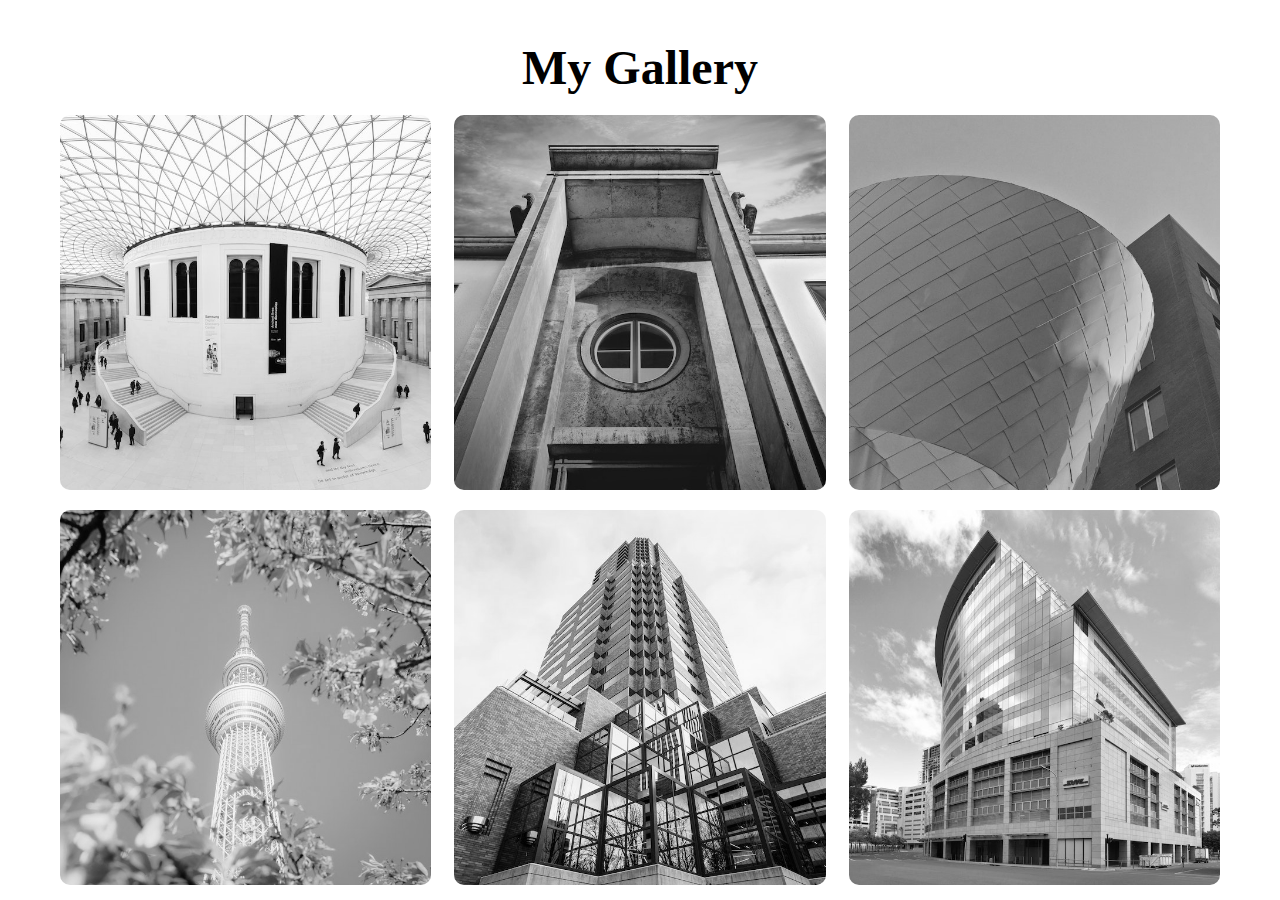
<file: Image Gallery/index.html>
<!DOCTYPE html>
<html lang="en">
<head>
  <meta charset="UTF-8">
  <meta http-equiv="X-UA-Compatible" content="IE=edge">
  <meta name="viewport" content="width=device-width, initial-scale=1.0">
  <title>Image Gallery</title>
  <link rel="stylesheet" href="styles.css">
</head>
<body>
  <div id="wrapper">

    <div class="container">
      <h1>My Gallery</h1>
      
      <div class="gallery">
        
        <figure class="card">
          <img src="assets/image1.jpg" alt="">
          <figcaption>image1</figcaption>
        </figure>
        <figure class="card">
          <img src="assets/image2.jpeg" alt="">
          <figcaption>image2</figcaption>
        </figure>
        <figure class="card">
          <img src="assets/image3.jpeg" alt="">
          <figcaption>image3</figcaption>
        </figure>
        <figure class="card">
          <img src="assets/image4.jpeg" alt="">
          <figcaption>image4</figcaption>
        </figure>
        <figure class="card">
          <img src="assets/image5.jpeg" alt="">
          <figcaption>image5</figcaption>
        </figure>
        <figure class="card">
          <img src="assets/image6.jpeg" alt="">
          <figcaption>image6</figcaption>
        </figure>
        <figure class="card">
          <img src="assets/image7.jpeg" alt="">
          <figcaption>image7</figcaption>
        </figure>
        <figure class="card">
          <img src="assets/image8.jpeg" alt="">
          <figcaption>image8</figcaption>
        </figure>
        <figure class="card">
          <img src="assets/image9.jpeg" alt="">
          <figcaption>image9</figcaption>
        </figure>
      </div>
    </div>

  
  </div>
</body>
</html>
</file>
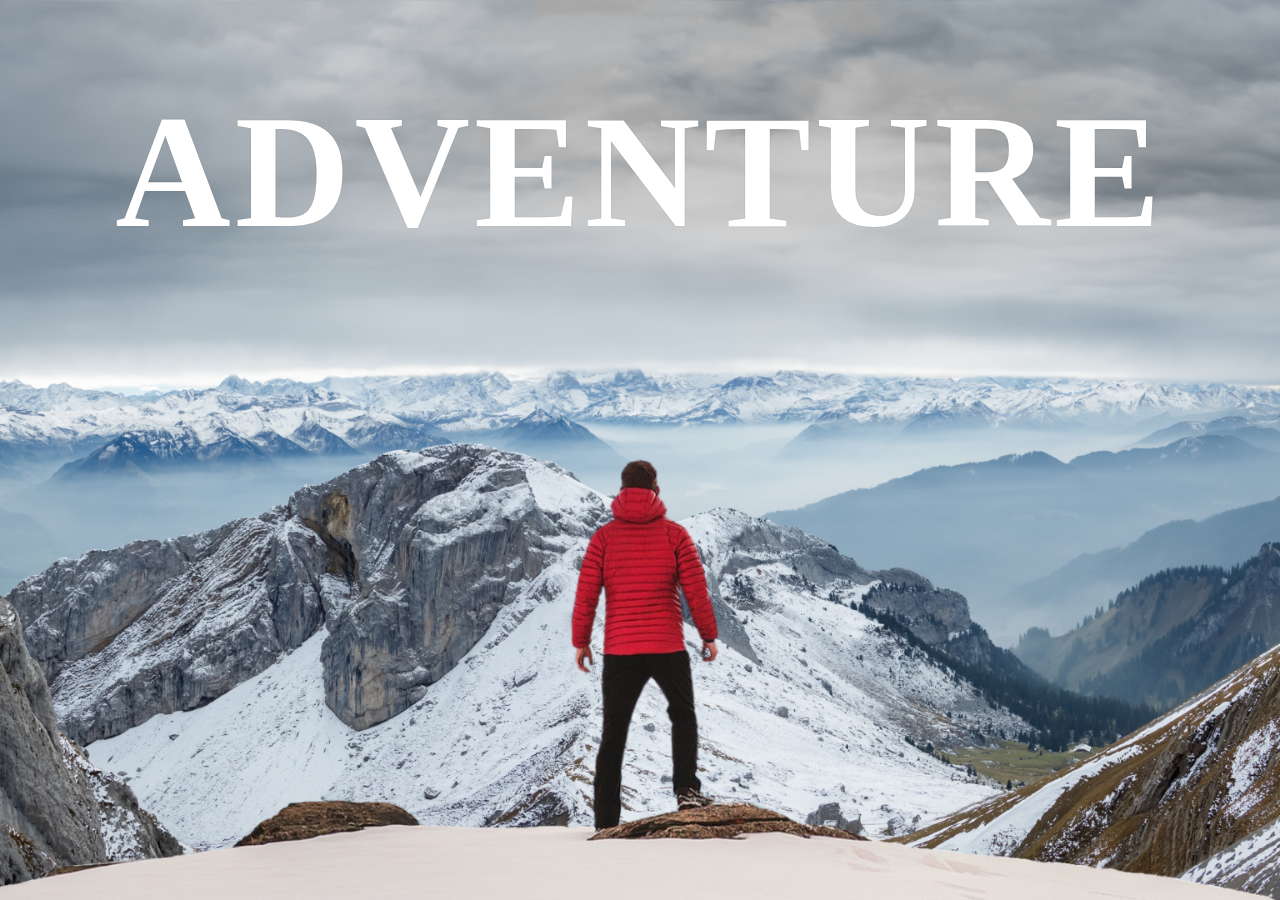
<file: parallax website/index.html>
<!DOCTYPE html>
<html lang="en">
<head>
    <meta charset="UTF-8">
    <meta http-equiv="X-UA-Compatible" content="IE=edge">
    <meta name="viewport" content="width=device-width, initial-scale=1.0">
    <title>Parallax Effect</title>
    <link rel="stylesheet" href="styles.css">
</head>
<body>

    <div id="wrapper">

        <div class="container">
            <img src="background.png" class="background">
            <img src="foreground.png" class="foreground">
            <h1>ADVENTURE</h1>
        </div>
        <section>
            <h2 class="secheading">Adventure Time</h2>
            <p class="text">Lorem ipsum dolor, sit amet consectetur adipisicing elit. Iure voluptatibus dolorum explicabo iste doloribus nobis repudiandae tenetur similique modi, iusto voluptates mollitia id, molestias error unde facilis vero quia dolor.
            <br><br>
            Lorem ipsum dolor sit amet consectetur adipisicing elit. Ipsa voluptatibus consectetur, accusamus adipisci harum ullam doloribus, perferendis eveniet expedita ipsam, similique asperiores dolore voluptas nihil. Assumenda libero voluptatem adipisci doloribus!</p>
            <div class="bg bg1">
                <h2 class="desc">BIKING</h2>
            </div>
            <p class="text">Lorem ipsum dolor, sit amet consectetur adipisicing elit. Iure voluptatibus dolorum explicabo iste doloribus nobis repudiandae tenetur similique modi, iusto voluptates mollitia id, molestias error unde facilis vero quia dolor.
            <br><br>
                Lorem ipsum dolor sit amet consectetur adipisicing elit. Ipsa voluptatibus consectetur, accusamus adipisci harum ullam doloribus, perferendis eveniet expedita ipsam, similique asperiores dolore voluptas nihil. Assumenda libero voluptatem adipisci doloribus!</p>
            <div class="bg bg2">
                <h2 class="desc">PARA GLIDING</h2>
            </div>
            <p class="text">Lorem ipsum dolor, sit amet consectetur adipisicing elit. Iure voluptatibus dolorum explicabo iste doloribus nobis repudiandae tenetur similique modi, iusto voluptates mollitia id, molestias error unde facilis vero quia dolor.
            <br><br>
                Lorem ipsum dolor sit amet consectetur adipisicing elit. Ipsa voluptatibus consectetur, accusamus adipisci harum ullam doloribus, perferendis eveniet expedita ipsam, similique asperiores dolore voluptas nihil. Assumenda libero voluptatem adipisci doloribus!</p>
            <div class="bg bg3">
                <h2 class="desc">SURFING</h2>
            </div>
            <p class="text">Lorem ipsum dolor, sit amet consectetur adipisicing elit. Iure voluptatibus dolorum explicabo iste doloribus nobis repudiandae tenetur similique modi, iusto voluptates mollitia id, molestias error unde facilis vero quia dolor.
            <br><br>
                Lorem ipsum dolor sit amet consectetur adipisicing elit. Ipsa voluptatibus consectetur, accusamus adipisci harum ullam doloribus, perferendis eveniet expedita ipsam, similique asperiores dolore voluptas nihil. Assumenda libero voluptatem adipisci doloribus!</p>

        </section>


    </div>
    
</body>
</html>
</file>
<file: Image Gallery/styles.css>
* {
  margin:0;
  padding:0;
  box-sizing:border-box;
}

#wrapper{
  height:100vh;
  overflow-x:hidden;
  overflow-y:auto;
}

.container{
  height:100%;
  max-width:1200px;
  margin:0 auto;
  padding:20px;
}

.container h1{
  margin: 20px 100px;
  text-align: center;
  margin-bottom: 20px;
  font-size: 3rem;
}

.gallery{
  display: flex;
  flex-wrap: wrap;
  justify-content: space-between;
}


.card {
  width:32%;
  position:relative;
  margin-bottom: 20px;
  border-radius: 10px;
  overflow: hidden;
}
 
.card img{
  
  width:100%;
  height:100%;
  filter: grayscale(100%);
  box-shadow: 0 0 20px #333;
  object-fit: cover;
}

.card:hover {
  transform: scale(1.03);
  transition: 0.5s;
  filter: drop-shadow(0 0 10px #333);
}


.card:hover img {
  filter: grayscale(0%);
}

.card figcaption{
  position: absolute;
  bottom: 0;
  left: 0;
  padding: 25px;
  width: 100%;
  height: 20%;
  font-size: 16px;
  font-weight: 500;
  color: #fff;
  opacity: 0;
  border-radius: 0 0 10px 10px;
  background: linear-gradient(0deg, rgba(0, 0, 0, 0.5) 0%, rgba(255, 255, 255, 0) 100%);
  transition: 0.3s;
}

.card:hover figcaption {
  opacity: 1;
  transform: scale(1.03);
}
</file>
<file: parallax website/styles.css>
*{
    margin: 0;
    padding: 0;
    box-sizing: border-box;
}
#wrapper{
    height: 100vh;
    overflow-x:hidden;
    overflow-y: auto;
    perspective: 10px;
}
.container{
    position: relative;
    height: 100%;
    display: flex;
    justify-content: center;
    align-items: center;
    transform-style: preserve-3d;
    z-index: -1;
}
.background{
    transform: translateZ(-40px)scale(5);
}
.foreground{
    transform: translateZ(-20px)scale(3);
}
.background, .foreground{
    position: absolute;
    height: 100%;
    width: 100%;
    object-fit: cover; 
    z-index: -1;
}
h1{
    position: absolute;
    top: 5rem;
    font-size: 10rem;
    text-shadow: 0 0 1px rgba(0, 0, 0, 0.3);
    color: white;
    letter-spacing: 4px;
}
section{
    background-color: rgb(45, 45, 45);
    color: white;
    padding: 5rem;
}
.secheading{
    font-size: 5rem;
    padding: 0 10rem;
}
.text{
    font-size: 1.5rem;
    padding: 0 10rem;
    margin: 5rem 0;
}
.bg{
    position: relative;
    width: 100%;
    background-attachment: fixed;
    background-size: cover;
    background-position: center;
    height: 500px;
}
.desc{
    position: absolute;
    background-color: white;
    padding: 0.5rem 2.5rem;
    top: 50%;
    left: 50%;
    transform: translateX(-50%) translateY(-50%);
    color: black;
    font-size: 3.5rem;
    font-weight: 600;
}
.bg1{
    background-image: url(sport-1.jpg);
}
.bg2{
    background-image: url(sport-2.jpg);
}
.bg3{
    background-image: url(sport-3.jpg);
}
</file>
